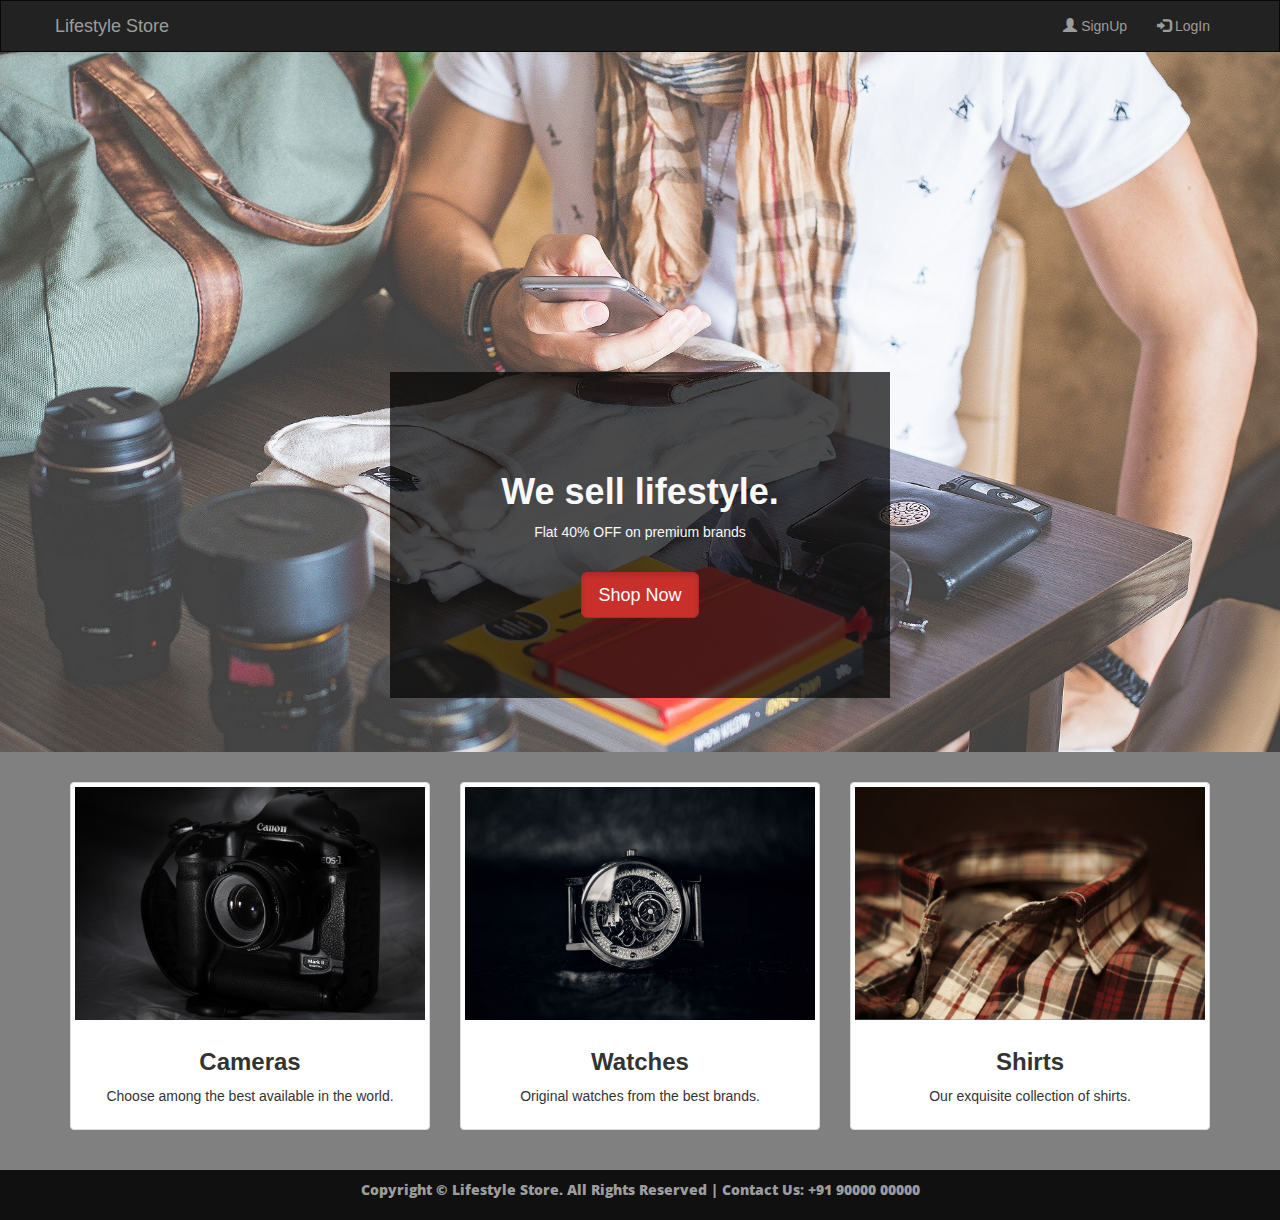
<file: index.html>
<!DOCTYPE html>
<html lang="en">

<head>
    <meta charset="UTF-8">
    <meta name="viewport" content="width=device-width, initial-scale=1.0">
    <title> &#128722; Lifestyle Store</title>
    <link rel="stylesheet" href="https://maxcdn.bootstrapcdn.com/bootstrap/3.3.7/css/bootstrap.min.css">
    <link rel="stylesheet" href="css/index.css">
    <script src="https://ajax.googleapis.com/ajax/libs/jquery/1.12.4/jquery.min.js"></script>
    <script src="https://maxcdn.bootstrapcdn.com/bootstrap/3.3.7/js/bootstrap.min.js"></script>
    <link href="https://fonts.googleapis.com/css2?family=Open+Sans+Condensed:ital,wght@1,300&display=swap" rel="stylesheet">
</head>

<body>
    <div id="content-wrap">

        <header>
            <nav class="navbar navbar-inverse">
                <div class="container">
                    <div class="row">

                        <div class="navbar-header">

                            <button class="navbar-toggle" type="button" data-toggle="collapse" data-target="#mylist">
                                <span class="icon-bar"></span>
                                <span class="icon-bar"></span>
                                <span class="icon-bar"></span>
                            </button>
                            <a href="index.html" class="navbar-brand">
                                Lifestyle Store
                            </a>
                        </div>

                        <div class="collapse navbar-collapse" id="mylist">
                            <ul class=" nav navbar-nav navbar-right">
                                <li>
                                    <a href="signUp.html"><span class="glyphicon glyphicon-user"></span> SignUp</a>
                                </li>
                                <li>
                                    <a href="login.html"><span class="glyphicon glyphicon-log-in"></span> LogIn</a>
                                </li>
                            </ul>
                        </div>
                    </div>
                </div>
            </nav>
        </header>

        <!-- ***************Content ******************************* -->
        <div class="container-fluid">
            <div class="row">
                <div class="banner-image">
                    <div class="banner-content">
                        <center>
                            <h1>We sell lifestyle.</h1>
                            <p>Flat 40% OFF on premium brands </p>
                            <br/>
                            <a href="product.html">
                                <button class="btn btn-lg btn-danger active">
                                    Shop Now

                                </center>
                    </div>

                                   </div>
            </div>
        </div>
   
   <div class="container product-content text-center">
       <div class="row">
        <div class="col-md-4">
            <a href="product.html#camaras">
                <div class="thumbnail">
                    <img src="images/5.jpg" alt="camaras">
                        <div class="caption">
                           <h3>Cameras</h3>
                            <p>Choose among the best available in the world.</p>
                        </div>    
                     
                </div>

            </a>
       </div>

           
                     <div class="col-md-4">
                   <a href="product.html#watches">
                       <div class="thumbnail">
                           <img src="images/10.jpg" alt="whatches">
                               <div class="caption">
                                <h3>Watches</h3>
                                <p>Original watches from the best brands.</p>
                               </div>    
                            
                       </div>

                   </a>
              </div>

          <div class="col-md-4">
               <a href="product.html#shirts">
                   <div class="thumbnail">
                       <img src="images/13.jpg" alt="shirts">
                           <div class="caption">
                            <h3>Shirts</h3>
                            <p>Our exquisite collection of shirts.</p>
                           </div>    
                        
                   </div>

               </a>
          </div>
    </div>
</div>




    </div>
    <!--******************* Footer body******************** -->
    <footer>
        <div class="container">
            <center>
                <p>
                    Copyright &copy; Lifestyle Store. All Rights Reserved |
                    Contact Us: +91 90000 00000
                </p>
            </center>
        </div>
    </footer>



</body>

</html>
</file>
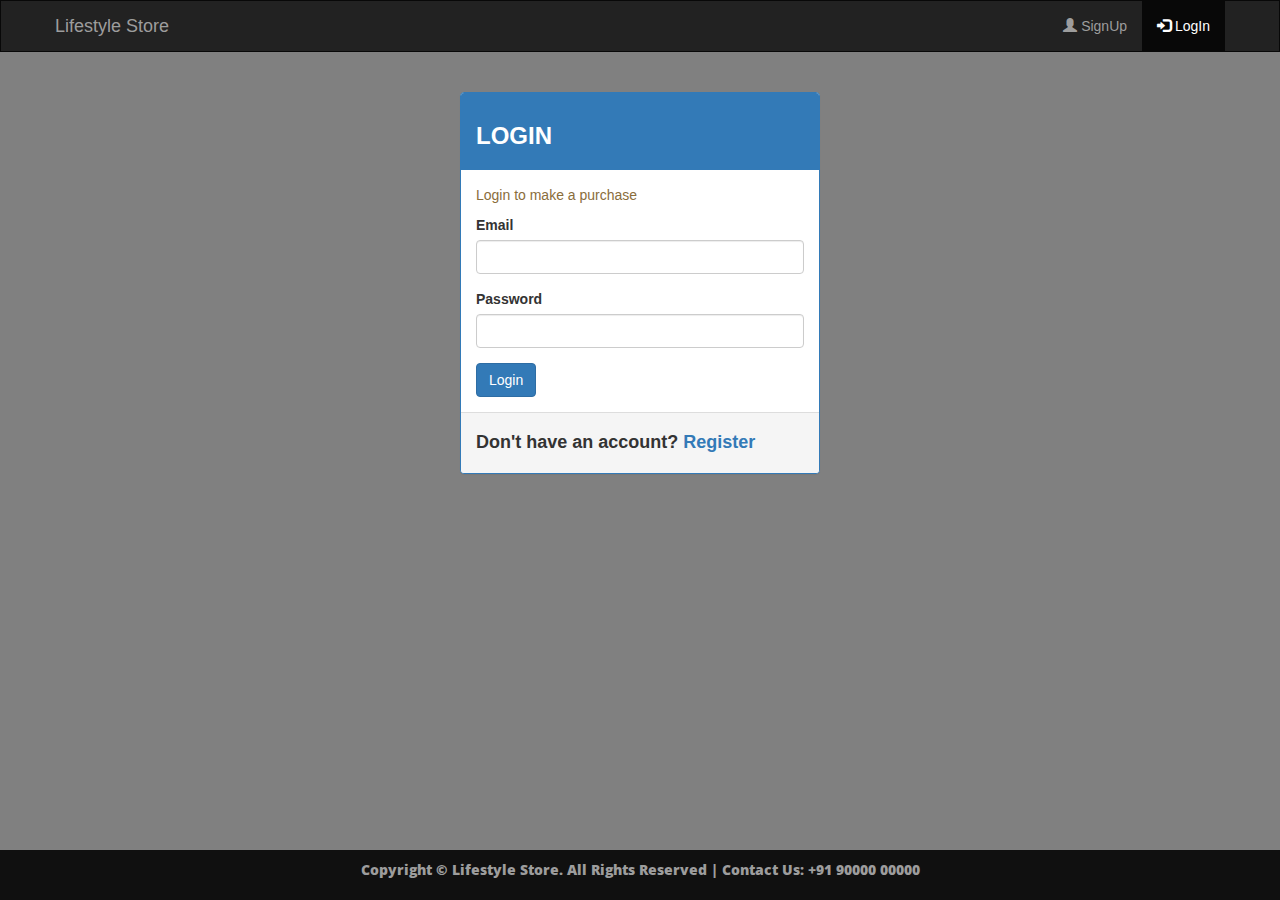
<file: login.html>
<!DOCTYPE html>
<html lang="en">

<head>
    <meta charset="UTF-8">
    <meta name="viewport" content="width=device-width, initial-scale=1.0">
    <title> &#128722; Lifestyle Store</title>
    <link rel="stylesheet" href="https://maxcdn.bootstrapcdn.com/bootstrap/3.3.7/css/bootstrap.min.css">
    <link rel="stylesheet" href="css/index.css">
    <script src="https://ajax.googleapis.com/ajax/libs/jquery/1.12.4/jquery.min.js"></script>
    <script src="https://maxcdn.bootstrapcdn.com/bootstrap/3.3.7/js/bootstrap.min.js"></script>
    <link href="https://fonts.googleapis.com/css2?family=Open+Sans+Condensed:ital,wght@1,300&display=swap" rel="stylesheet">
</head>

<body>
    <header>
        <nav class="navbar navbar-inverse">
            <div class="container">
                <div class="row">

                    <div class="navbar-header">

                        <button class="navbar-toggle" type="button" data-toggle="collapse" data-target="#mylist">
                            <span class="icon-bar"></span>
                            <span class="icon-bar"></span>
                            <span class="icon-bar"></span>
                        </button>
                        <a href="index.html" class="navbar-brand">
                            Lifestyle Store
                        </a>
                    </div>

                    <div class="collapse navbar-collapse" id="mylist">
                        <ul class=" nav navbar-nav navbar-right">
                            <li>
                                <a href="signUp.html"><span class="glyphicon glyphicon-user"></span> SignUp</a>
                            </li>
                        <li class="active">
                                <a href="login.html"><span class="glyphicon glyphicon-log-in"></span> LogIn</a>
                            </li>
                        </ul>
                    </div>
                </div>
            </div>
                </nav>



    </header>
    <div class="container login-content">
        <div class="row">
             

            <div class="col-xs-4 col-xs-offset-4">
               <div class="panel panel-primary">
              
                   <div class="panel-heading">
                     <h3>LOGIN</h3>
                   </div>
                   <div class="panel-body">
                      <p class="text-warning"> Login to make a purchase</p>
                  
                      <form>
          
                         <div class="form-group">
                             <label for="email">Email</label>
                             <input type="email" name="email" class="form-control">
                         </div>
                         <div class="form-group">
                             <label for="password">Password</label>
                             <input type="password" name="password" class="form-control">
                         </div>
                    <button class="btn btn-primary">Login</button>
                     </form>
          
                   </div>
               <div class="panel-footer">
                   <h4>Don't have an account? <a href="signUp.html">Register</a></h4>
               </div>     
                </div>
       
            </div>  

        </div>
    </div>
    


         <!-- *******************Footer Part ***************** -->
    <footer>
        <div class="container">
             <center>
                  <p>
                      Copyright &copy; Lifestyle Store. All Rights Reserved | 
                      Contact Us: +91 90000 00000
                  </p>
             </center>
        </div>
         </footer>
</body>

</html>
</file>
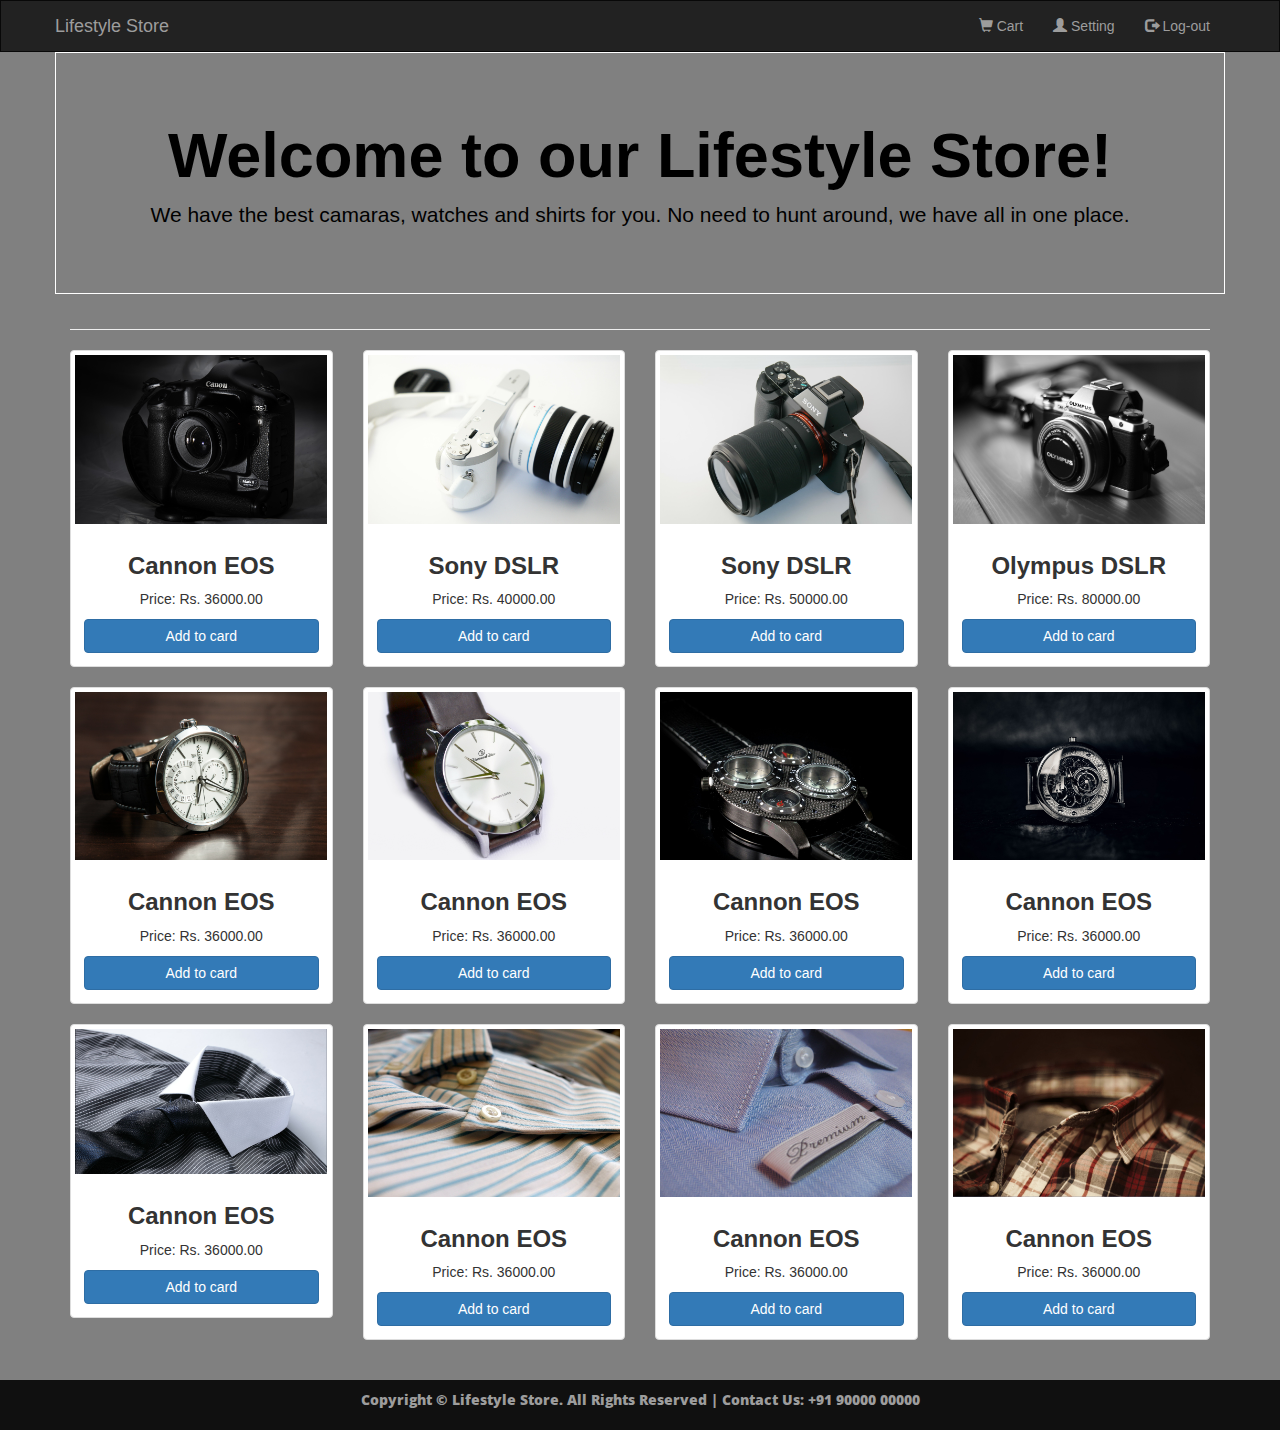
<file: product.html>
<!DOCTYPE html>
<html lang="en">

<head>
    <meta charset="UTF-8">
    <meta name="viewport" content="width=device-width, initial-scale=1.0">
    <title> &#128722; Lifestyle Store</title>
    <link rel="stylesheet" href="https://maxcdn.bootstrapcdn.com/bootstrap/3.3.7/css/bootstrap.min.css">
    <link rel="stylesheet" href="css/index.css">
    <script src="https://ajax.googleapis.com/ajax/libs/jquery/1.12.4/jquery.min.js"></script>
    <script src="https://maxcdn.bootstrapcdn.com/bootstrap/3.3.7/js/bootstrap.min.js"></script>
    <link href="https://fonts.googleapis.com/css2?family=Open+Sans+Condensed:ital,wght@1,300&display=swap" rel="stylesheet">
</head>

<body>
    <div id="content-wrap">
                <header>
                    <nav class="navbar navbar-inverse">
                        <div class="container">
                            <div class="row">
            
                                <div class="navbar-header">
            
                                    <button class="navbar-toggle" type="button" data-toggle="collapse" data-target="#mylist">
                                        <span class="icon-bar"></span>
                                        <span class="icon-bar"></span>
                                        <span class="icon-bar"></span>
                                    </button>
                                    <a href="index.html" class="navbar-brand">
                                        Lifestyle Store
                                    </a>
                                </div>
            
                                <div class="collapse navbar-collapse" id="mylist">
                                    <ul class=" nav navbar-nav navbar-right">
                                        <li>
                                            <a href="cart.html"><span class="glyphicon glyphicon-shopping-cart"></span> Cart</a>
                                        </li>
                                        <li>
                                            <a href="setting.html"><span class="glyphicon glyphicon-user"></span> Setting</a>
                                        </li>
                                        <li>
                                            <a href="logout.html"><span class="glyphicon glyphicon-log-out"></span> Log-out</a>
                                        </li>
                                    </ul>
                                </div>
                            </div>
                        </div>
                            </nav>
            
            
            
                </header>
               <!--  ********************products detail Part ******************* -->
                  <div class="container">
                      <div class="row">
               
                        <div class="col-xs-12 styling-header form-group">
                            <div class="jumbotron">
                                <center>
                                    <h1>Welcome to our Lifestyle Store!</h1>
                                   <p class="form-group">
                                       We have the best camaras, watches and shirts for you. No 
                                       need to hunt around, we have all in one place. 
                                   </p>
                                </center>
                            </div>
                        </div>
                      </div>
                  </div>
            
                  <div class="container">
                    <hr>
                          <div class="row" id="camaras">
            
                            <div class="col-md-3 col-sm-6">
                                <div class="thumbnail text-center">
                                   <a href=""><img src="images\5.jpg" alt="camaras"></a>
                                       <div class="caption">
                                           <h3>Cannon EOS</h3>
                                           <p>Price: Rs. 36000.00</p>
                                           <button class="btn btn-primary btn-block">Add to card</button>
                                       </div>
                                  </div>
                          </div>
                          <div class="col-md-3 col-sm-6">
                                <div class="thumbnail text-center">
                                   <a href="#"><img src="images\2.jpg "   att="camaras"></a>
                                       <div class="caption">
                                           <h3>Sony DSLR</h3>
                                           <p>Price: Rs. 40000.00</p>
                                           <button class="btn btn-primary btn-block">Add to card</button>
                                       </div>
                                  </div>
                          </div>
                          <div class="col-md-3 col-sm-6">
                                <div class="thumbnail text-center">
                                   <a href="#"><img src="images\3.jpg" alt="camaras"></a>
                                       <div class="caption">
                                          <h3>Sony DSLR</h3>
                                          <p>Price: Rs. 50000.00</p>
                                           <button class="btn btn-primary btn-block">Add to card</button>
                                       </div>
                                  </div>
                          </div>
                          <div class="col-md-3 col-sm-6">
                                <div class="thumbnail text-center">
                                   <a href="#"><img src="images\4.jpg" alt="camaras"></a>
                                       <div class="caption">
                                           <h3>Olympus DSLR</h3>
                                           <p>Price: Rs. 80000.00</p>
                                           <button class="btn btn-primary btn-block">Add to card</button>
                                       </div>
                                  </div>
                          </div>
            
                          </div>
            
                       </div>
                       
            
                <div class="container">
                    <div class="row" id="watches">
                        <div class="col-md-3 col-sm-6">
                            <div class="thumbnail text-center">
                               <a href="#"><img src="images\12.jpg" alt="camaras"></a>
                                   <div class="caption">
                                       <h3>Cannon EOS</h3>
                                       <p>Price: Rs. 36000.00</p>
                                       <button class="btn btn-primary btn-block">Add to card</button>
                                   </div>
                              </div>
                      </div>
                      <div class="col-md-3 col-sm-6">
                            <div class="thumbnail text-center">
                               <a href="#"><img src="images\11.jpg" alt="camaras"></a>
                                   <div class="caption">
                                       <h3>Cannon EOS</h3>
                                       <p>Price: Rs. 36000.00</p>
                                       <button class="btn btn-primary btn-block">Add to card</button>
                                   </div>
                              </div>
                      </div>
                      <div class="col-md-3 col-sm-6">
                            <div class="thumbnail text-center">
                               <a href="#"><img src="images\9.jpg" alt="camaras"></a>
                                   <div class="caption">
                                       <h3>Cannon EOS</h3>
                                       <p>Price: Rs. 36000.00</p>
                                       <button class="btn btn-primary btn-block">Add to card</button>
                                   </div>
                              </div>
                      </div>
                      <div class="col-md-3 col-sm-6">
                            <div class="thumbnail text-center">
                               <a href="#"><img src="images\10.jpg" alt="camaras"></a>
                                   <div class="caption">
                                       <h3>Cannon EOS</h3>
                                       <p>Price: Rs. 36000.00</p>
                                       <button class="btn btn-primary btn-block">Add to card</button>
                                   </div>
                              </div>
                      </div>
            
            
                    </div>
                </div>
            
                       <div class="container">
                           <div class="row " id="shirts">
                               
                            <div class="col-md-3 col-sm-6">
                                <div class="thumbnail text-center">
                                   <a href="#"><img src="images\8.jpg" alt="camaras"></a>
                                       <div class="caption">
                                           <h3>Cannon EOS</h3>
                                           <p>Price: Rs. 36000.00</p>
                                           <button class="btn btn-primary btn-block">Add to card</button>
                                       </div>
                                  </div>
                          </div>
                          <div class="col-md-3 col-sm-6">
                                <div class="thumbnail text-center">
                                   <a href="#"><img src="images\14.jpg" alt="camaras"></a>
                                       <div class="caption">
                                           <h3>Cannon EOS</h3>
                                           <p>Price: Rs. 36000.00</p>
                                           <button class="btn btn-primary btn-block">Add to card</button>
                                       </div>
                                  </div>
                          </div>
                          <div class="col-md-3 col-sm-6">
                                <div class="thumbnail text-center">
                                   <a href="#"><img src="images\6.jpg" alt="camaras"></a>
                                       <div class="caption">
                                           <h3>Cannon EOS</h3>
                                           <p>Price: Rs. 36000.00</p>
                                           <button class="btn btn-primary btn-block">Add to card</button>
                                       </div>
                                  </div>
                          </div>
                          <div class="col-md-3 col-sm-6">
                                <div class="thumbnail text-center">
                                   <a href="#"><img src="images\13.jpg" alt="camaras"></a>
                                       <div class="caption">
                                           <h3>Cannon EOS</h3>
                                           <p>Price: Rs. 36000.00</p>
                                           <button class="btn btn-primary btn-block">Add to card</button>
                                       </div>
                                  </div>
                        </div>
            
                           </div>
                       </div> 
                 
                      </div>
            
    
    
            </div>
        </div>
  
    <!--******************* Footer body******************** -->

   <footer>
  <div class="container">
       <center>
            <p>
                Copyright &copy; Lifestyle Store. All Rights Reserved | 
                Contact Us: +91 90000 00000
            </p>
       </center>
  </div>
   </footer>
 


</body>

</html>
</file>
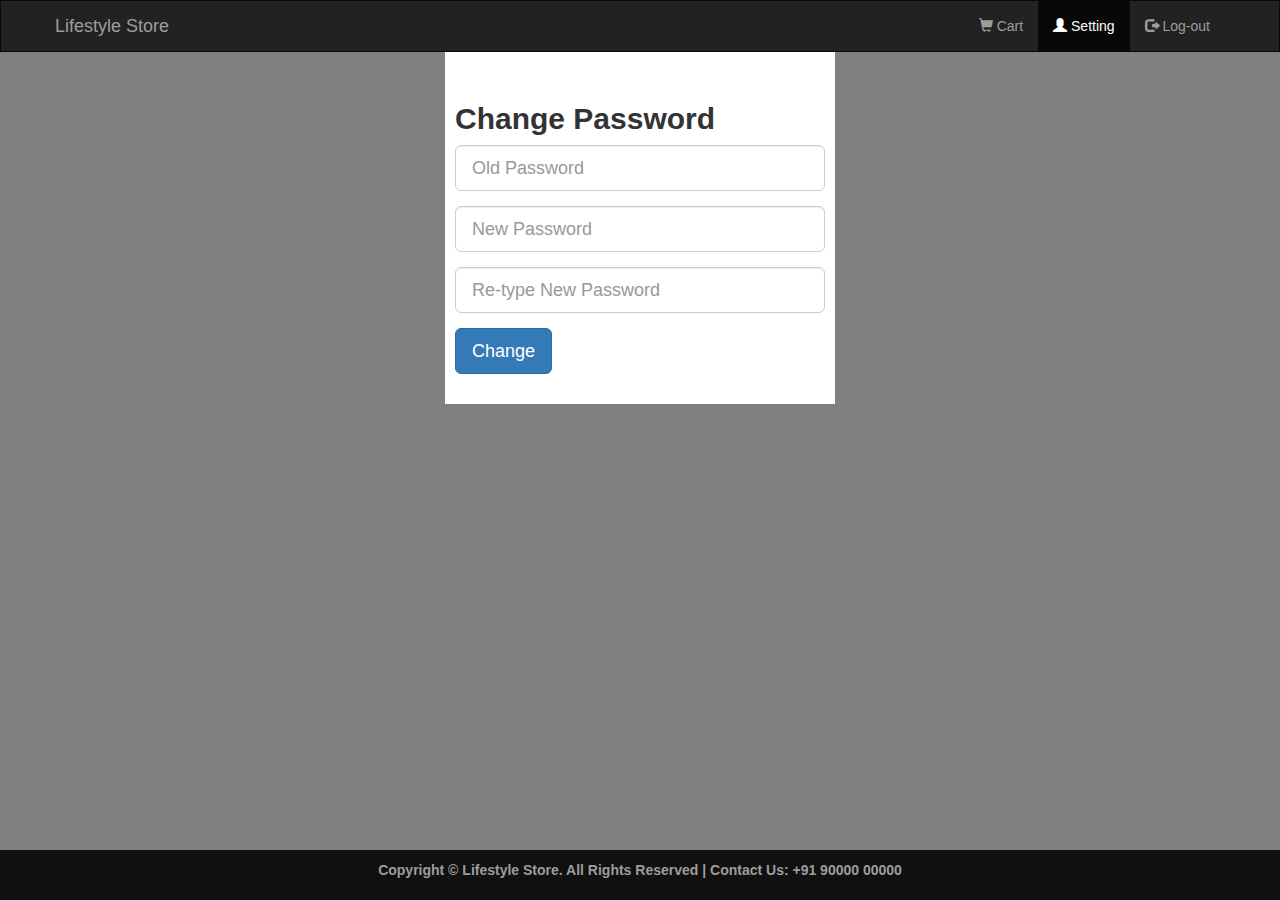
<file: setting.html>
<!DOCTYPE html>
<html lang="en">

<head>
    <meta charset="UTF-8">
    <meta name="viewport" content="width=device-width, initial-scale=1.0">
    <title> &#128722; Lifestyle Store</title>
    <link rel="stylesheet" href="https://maxcdn.bootstrapcdn.com/bootstrap/3.3.7/css/bootstrap.min.css">
    <link rel="stylesheet" href="css/index.css">
    <script src="https://ajax.googleapis.com/ajax/libs/jquery/1.12.4/jquery.min.js"></script>
    <script src="https://maxcdn.bootstrapcdn.com/bootstrap/3.3.7/js/bootstrap.min.js"></script>

</head>

<body>
    <header>
    <nav class="navbar navbar-inverse">
        <div class="container">
            <div class="row">

                <div class="navbar-header">

                    <button class="navbar-toggle" type="button" data-toggle="collapse" data-target="#mylist">
                        <span class="icon-bar"></span>
                        <span class="icon-bar"></span>
                        <span class="icon-bar"></span>
                    </button>
                    <a href="/index.html" class="navbar-brand">
                        Lifestyle Store
                    </a>
                </div>

                <div class="collapse navbar-collapse" id="mylist">
                    <ul class=" nav navbar-nav navbar-right">
                        <li>
                            <a href="/cart.html"><span class="glyphicon glyphicon-shopping-cart"></span> Cart</a>
                        </li>
                        <li class="active">
                            <a href="/setting.html"><span class="glyphicon glyphicon-user"></span> Setting</a>
                        </li>
                        <li>
                            <a href="#"><span class="glyphicon glyphicon-log-out"></span> Log-out</a>
                        </li>
                    </ul>
                </div>
            </div>
        </div>
            </nav>
</header>

<!-- **************Content ****************** -->
<div class="container">
    <div class="row">
        <div class="col-xs-4 col-xs-offset-4 background-color">
            <form>
                 <h2>Change Password</h2>

                <input type="text" placeholder="Old Password" class="form-group form-control input-lg">
                <input type="text" placeholder="New Password" class="form-group form-control input-lg">
                <input type="text" placeholder="Re-type New Password" class="form-group form-control input-lg">
       <button class="btn btn-primary btn-lg">Change</button>
            </form>

    </div>
</div>
      
</div>


   <!--******************* Footer body******************** -->
   <footer>
    <div class="container">
         <center>
              <p>
                  Copyright &copy; Lifestyle Store. All Rights Reserved | 
                  Contact Us: +91 90000 00000
              </p>
         </center>
    </div>
     </footer>
</file>
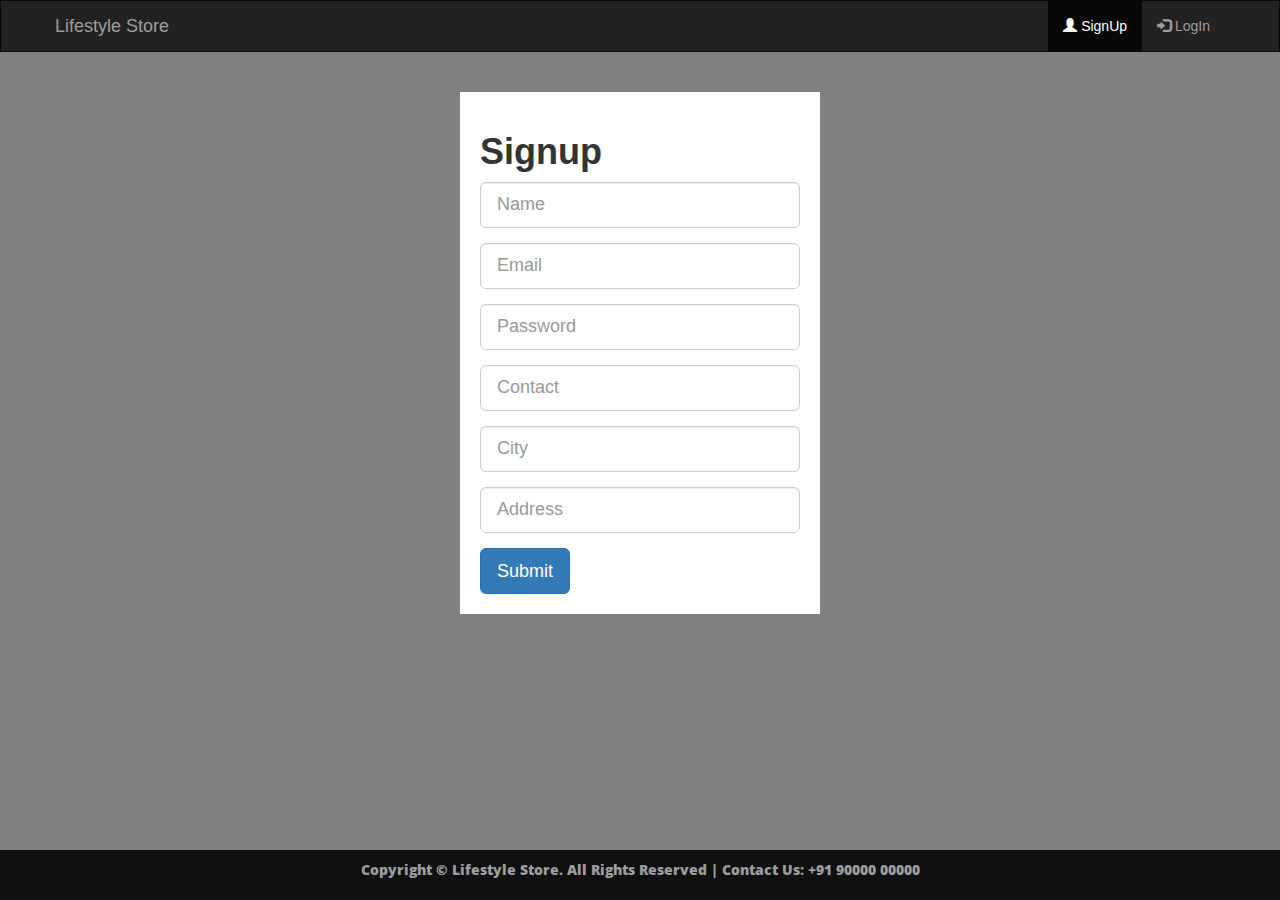
<file: signUp.html>
<!DOCTYPE html>
<html lang="en">

<head>
    <meta charset="UTF-8">
    <meta name="viewport" content="width=device-width, initial-scale=1.0">
    <title> &#128722; Lifestyle Store</title>
    <link rel="stylesheet" href="https://maxcdn.bootstrapcdn.com/bootstrap/3.3.7/css/bootstrap.min.css">
    <link rel="stylesheet" href="css/index.css">
    <script src="https://ajax.googleapis.com/ajax/libs/jquery/1.12.4/jquery.min.js"></script>
    <script src="https://maxcdn.bootstrapcdn.com/bootstrap/3.3.7/js/bootstrap.min.js"></script>
    <link href="https://fonts.googleapis.com/css2?family=Open+Sans+Condensed:ital,wght@1,300&display=swap" rel="stylesheet">
</head>

<body>
    <header>
        <nav class="navbar navbar-inverse">
            <div class="container">
                <div class="row">

                    <div class="navbar-header">

                        <button class="navbar-toggle" type="button" data-toggle="collapse" data-target="#mylist">
                            <span class="icon-bar"></span>
                            <span class="icon-bar"></span>
                            <span class="icon-bar"></span>
                        </button>
                        <a href="index.html" class="navbar-brand">
                            Lifestyle Store
                        </a>
                    </div>

                    <div class="collapse navbar-collapse" id="mylist">
                        <ul class=" nav navbar-nav navbar-right">
                            <li class="active">
                                <a href="signUp.html"><span class="glyphicon glyphicon-user"></span> SignUp</a>
                            </li>
                            <li>
                                <a href="login.html"><span class="glyphicon glyphicon-log-in"></span> LogIn</a>
                            </li>
                        </ul>
                    </div>
                </div>
            </div>
                </nav>



    </header>

    <!--***************Creating SignUp Button ****************** -->
     <div class="container signup-content">
         <div class="row">
               

             <div class="col-xs-4 col-xs-offset-4">
               <div class="form-styling">
         
                 <form>
                     <h1>Signup </h1>
                     <input type="text" class="form-control form-group input-lg" name="firstname" placeholder="Name" required>
                     <input type="email" class="form-control form-group input-lg" name="email" placeholder="Email" required>
                     <input type="password" class="form-control form-group input-lg" name="password" placeholder="Password" required>
                     <input type="tel" class="form-control form-group input-lg" name="Contact" placeholder="Contact" required>
                     <input type="text" class="form-control form-group input-lg" name="City" placeholder="City" required>
                     <input type="text" class="form-control form-group input-lg" name="Address" placeholder="Address" required>
                    <button class="btn btn-primary btn-lg">Submit</button>
                   </form>
               </div>
                   
         
               </div>

         </div>
     </div>


    <!-- *******************Footer Part ***************** -->
    <footer>
        <div class="container">
             <center>
                  <p>
                      Copyright &copy; Lifestyle Store. All Rights Reserved | 
                      Contact Us: +91 90000 00000
                  </p>
             </center>
        </div>
         </footer>
</body>

</html>
</file>
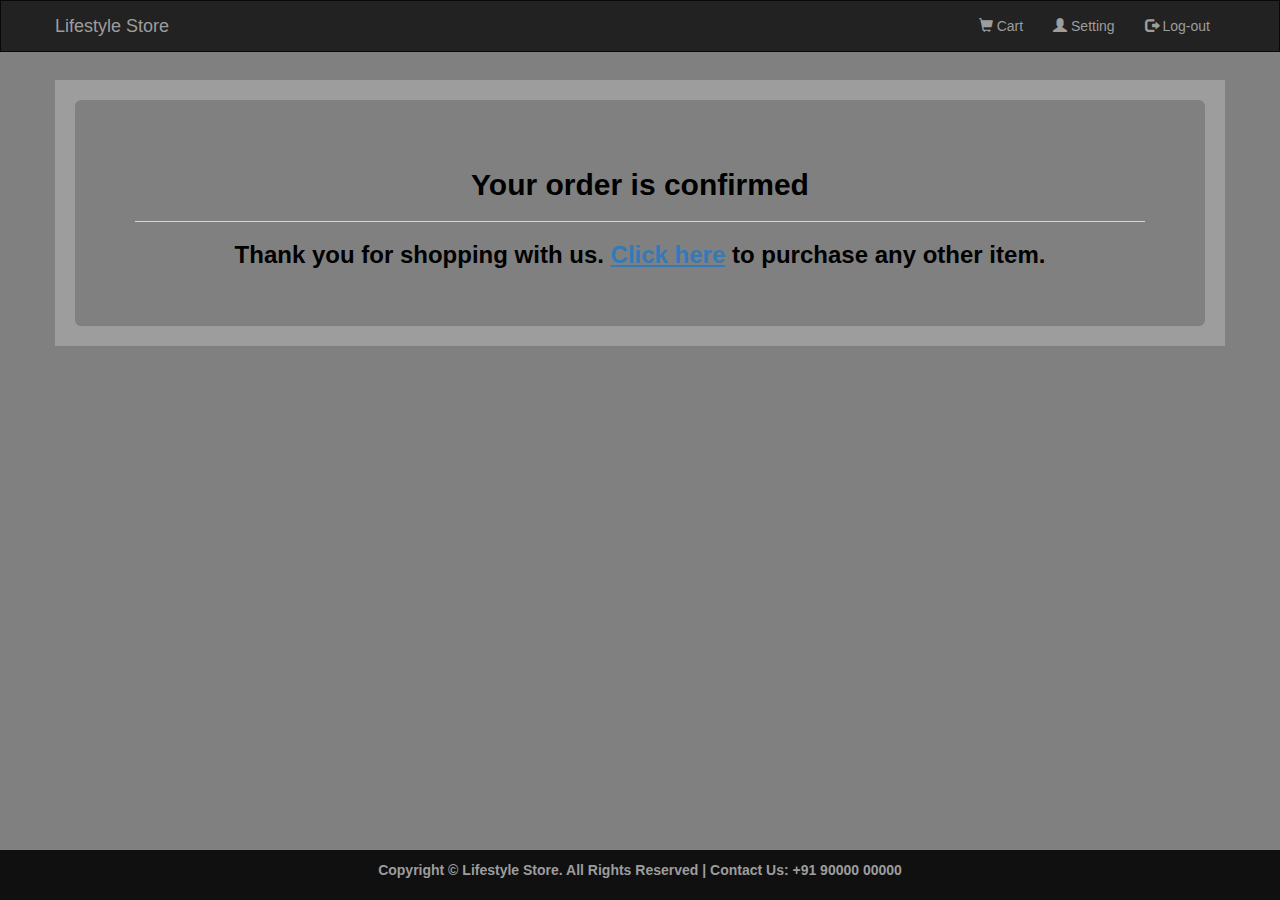
<file: success.html>
<!DOCTYPE html>
<html lang="en">

<head>
    <meta charset="UTF-8">
    <meta name="viewport" content="width=device-width, initial-scale=1.0">
    <title> &#128722; Lifestyle Store</title>
    <link rel="stylesheet" href="https://maxcdn.bootstrapcdn.com/bootstrap/3.3.7/css/bootstrap.min.css">
    <link rel="stylesheet" href="css/index.css">
    <script src="https://ajax.googleapis.com/ajax/libs/jquery/1.12.4/jquery.min.js"></script>
    <script src="https://maxcdn.bootstrapcdn.com/bootstrap/3.3.7/js/bootstrap.min.js"></script>

</head>

<body>
    <header>
        <nav class="navbar navbar-inverse">
            <div class="container">
                <div class="row">

                    <div class="navbar-header">

                        <button class="navbar-toggle" type="button" data-toggle="collapse" data-target="#mylist">
                            <span class="icon-bar"></span>
                            <span class="icon-bar"></span>
                            <span class="icon-bar"></span>
                        </button>
                        <a href="index.html" class="navbar-brand">
                            Lifestyle Store
                        </a>
                    </div>

                    <div class="collapse navbar-collapse" id="mylist">
                        <ul class=" nav navbar-nav navbar-right">
                            <li>
                                <a href="cart.html"><span class="glyphicon glyphicon-shopping-cart"></span> Cart</a>
                            </li>
                            <li>
                                <a href="setting.html"><span class="glyphicon glyphicon-user"></span> Setting</a>
                            </li>
                            <li>
                                <a href="logout.html"><span class="glyphicon glyphicon-log-out"></span> Log-out</a>
                            </li>
                        </ul>
                    </div>
                </div>
            </div>
                </nav>



    </header>
    <div class="container">
        <div class="row">
             <div class="jumbotron-content text-center" style="margin-top: 2em;">
                 <div class="jumbotron">
                     <h2>Your order is confirmed</h2>
                     <hr>
                     <h3>Thank you for shopping with us.
                         <a style="text-decoration: underline;" href="product.html">Click here</a>
                         to purchase any other item. 
                     </h3>
            
                 </div>
             </div>
            
        </div>
    </div>

      <!--******************* Footer body******************** -->
   <footer>
    <div class="container">
         <center>
              <p>
                  Copyright &copy; Lifestyle Store. All Rights Reserved | 
                  Contact Us: +91 90000 00000
              </p>
         </center>
    </div>
     </footer>
</body>
</file>
<file: css/index.css>
body{
    background-color: #808080;
    position: relative;
    min-height: 100vh;
 
}
footer {
    padding: 10px 0;
    background-color: #101010;
    color:#9d9d9d;
    position: absolute;
    bottom: 0;
    width: 100%;
    font-family:'Open Sans Condensed', sans-serif; 
    font-weight: 800;
    /* height: 2.5rem;   */
}  
  #content-wrap {
    padding-bottom: 5em;    /* Footer height */
  }
  
.navbar{
    border-radius: 0%;
    margin-bottom: 0;
}
h1,h2,h3,h4,h5,h6{

    font-weight: bolder;
}


.banner-image{
     padding-top: 50px;
     padding-bottom: 50px;
         height: 700px;
     color: #f8f8f8;
     background-image: url(../images/intro-bg_1.jpg);
     background-repeat: no-repeat;
     background-position: center;
     background-size: cover;
}
.banner-content{
      margin: auto;
     background-color: rgba(0, 0, 0, 0.7);
    max-width: 500px;
    margin-top:270px;
    padding: 80px;
}
.product-content{
    margin-top: 30px;
}
.form-styling{
    background-color: #ffffff;
    padding: 20px;
}
.styling-header{
  border: 1px solid #ffffff;

}
/* @media (max-width:768px){ */
.col-sm-margin{
    margin-top: 248px;
}
    .jumbotron{
        margin-bottom: 0px;
        background: #808080;
        color: #000000;
    }
    .col-xs-margin{
        margin-top: 30px;
    }
   

    .table-background{
         background-color: #ffffffe7;
            }
  .background-color{
      background-color: #ffffff;
      padding:30px 10px;
  }
  .margin-bottom{
      margin-bottom: 50px;
  }
  .cart-content,.setting-content,.logout-content,.login-content,.signup-content{
         margin-top: 40px;
  }
  .jumbotron-content{
       padding:20px;
        
       background-color:#9d9d9d;
  }
  .jumbotron-content a{
      columns: #000000;
  }
</file>
